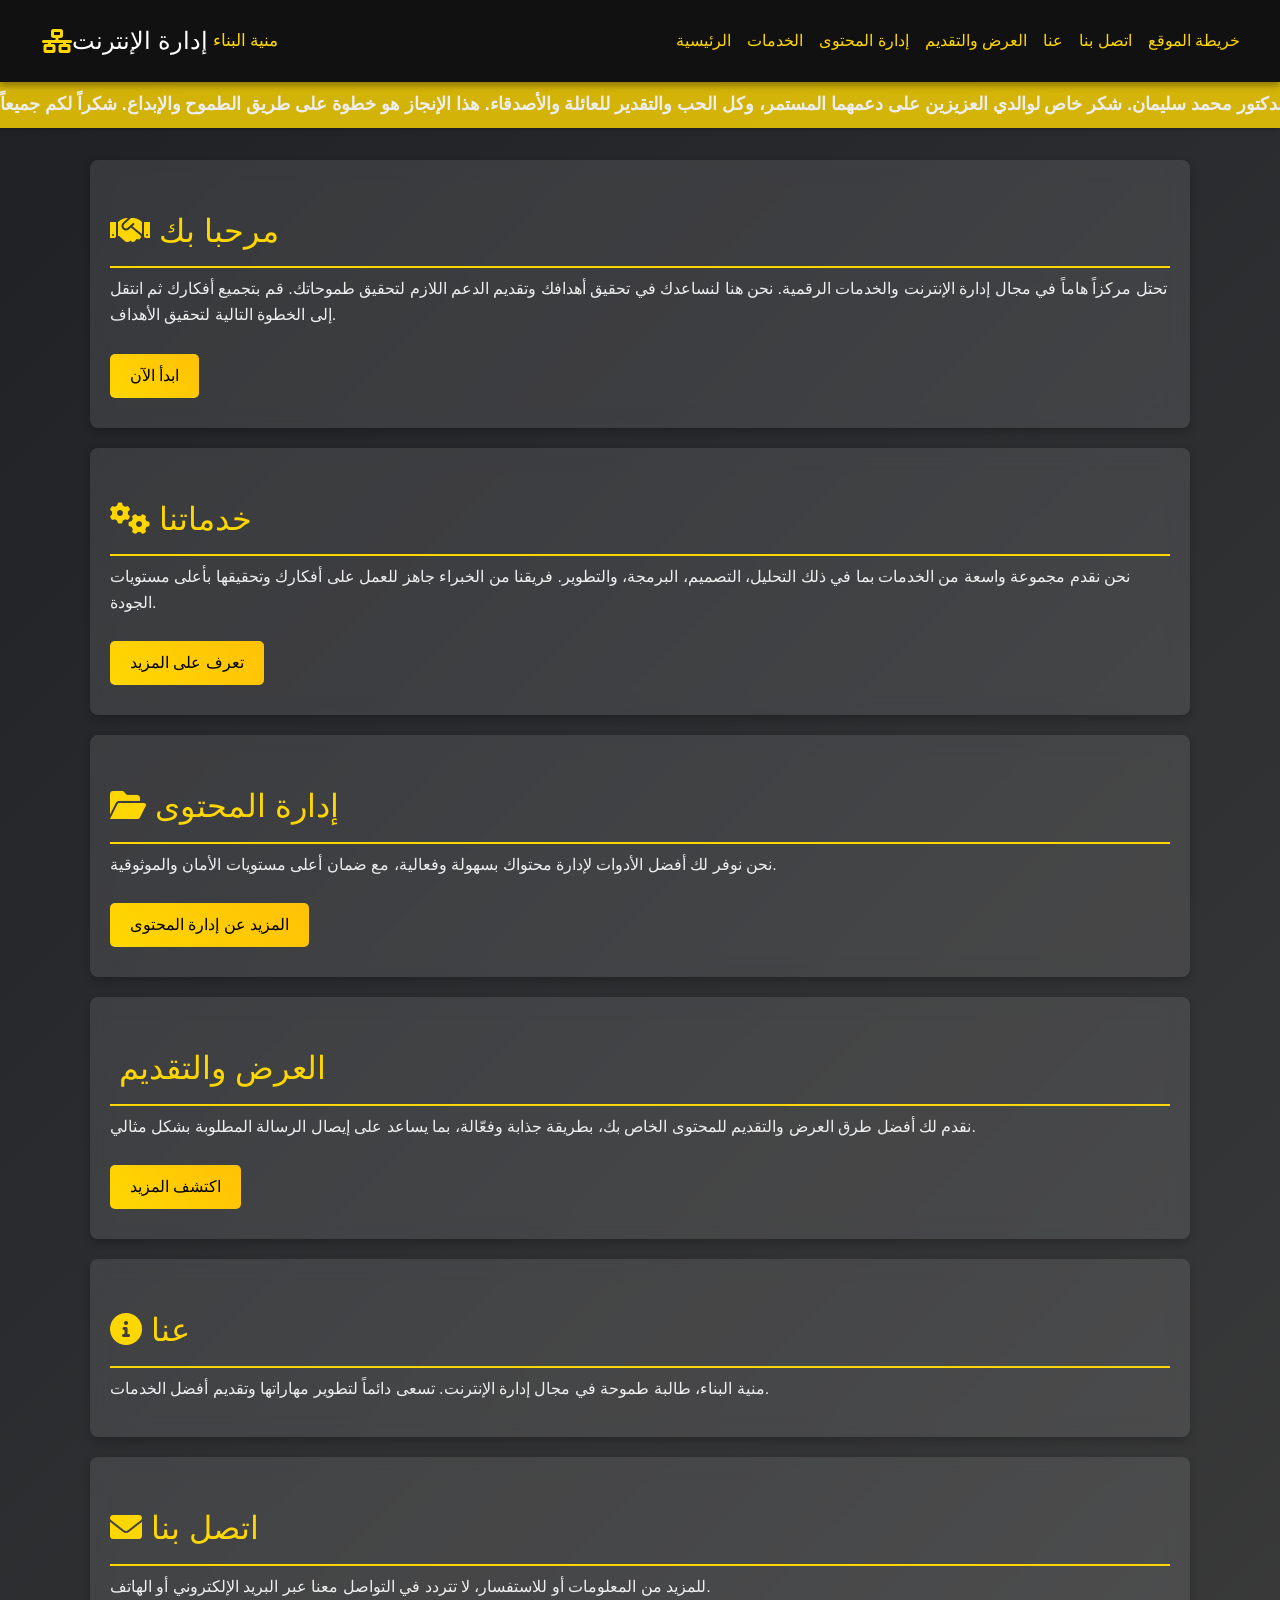
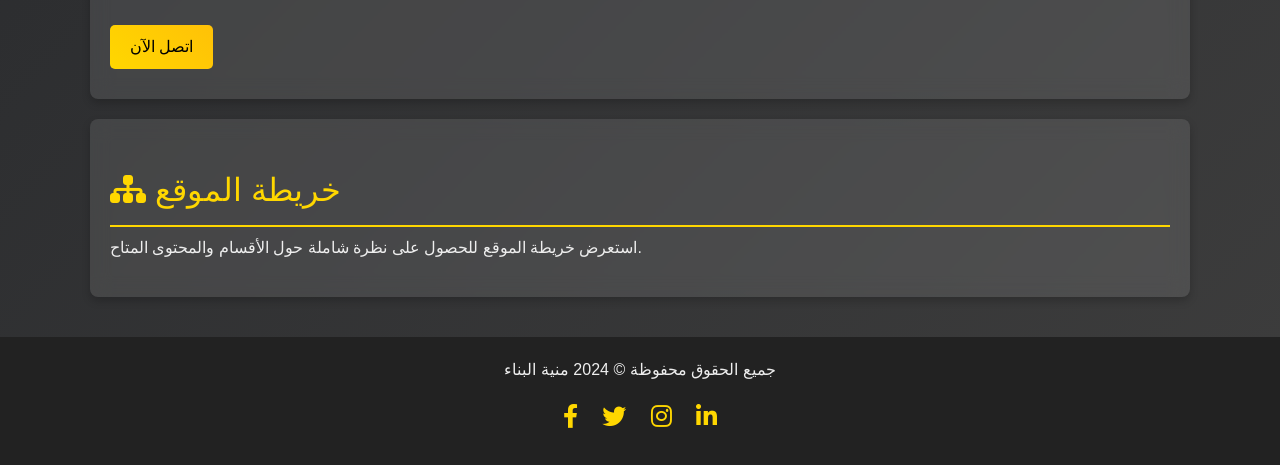
<file: index.html>
<!DOCTYPE html>
<html lang="ar">
<head>
    <meta charset="UTF-8">
    <meta name="viewport" content="width=device-width, initial-scale=1.0">
    <title>إدارة الإنترنت - منية البناء</title>
    <link rel="stylesheet" href="https://cdnjs.cloudflare.com/ajax/libs/font-awesome/6.0.0-beta3/css/all.min.css">
    <link rel="stylesheet" href="https://cdnjs.cloudflare.com/ajax/libs/bootstrap/5.3.0/css/bootstrap.min.css">
    <link rel="stylesheet" href="https://cdnjs.cloudflare.com/ajax/libs/animate.css/4.1.1/animate.min.css">
    <link rel="icon" href="favicon.ico" type="image/x-icon">
    <style>
        body {
            font-family: 'Segoe UI', Tahoma, Geneva, Verdana, sans-serif;
            color: #333;
            background: linear-gradient(135deg, #1e2024, #3d3d3d);
            overflow-x: hidden;
        }
        header {
            background-color: #111;
            color: #fff;
            padding: 10px 20px;
            box-shadow: 0 4px 6px rgba(0,0,0,0.3);
            z-index: 1000;
            position: fixed;
            width: 100%;
            top: 0;
            left: 0;
        }
        .navbar-brand {
            font-size: 1.5em;
            display: flex;
            align-items: center;
        }
        .navbar-brand .icon {
            margin-left: 10px;
            color: #FFD700;
        }
        .navbar-brand .small-text {
            font-size: 0.7em;
            margin-left: 5px;
            color: #FFD700;
        }
        .navbar-nav .nav-link {
            color: #FFD700;
            text-decoration: none;
            font-size: 1em;
            padding: 5px 10px;
            border-radius: 5px;
            transition: background-color 0.3s, color 0.3s;
        }
        .navbar-nav .nav-link:hover {
            background-color: #FFD700;
            color: #111;
        }
        .container {
            padding: 160px 20px 20px; /* تعديل padding لاحتواء الشريط الإعلاني */
        }
        h2 {
            font-size: 2em;
            margin-top: 1em;
            color: #FFD700;
            border-bottom: 2px solid #FFD700;
            padding-bottom: 0.5em;
        }
        p {
            line-height: 1.6;
            color: #eee;
        }
        .section {
            background: rgba(255, 255, 255, 0.1);
            padding: 20px;
            border-radius: 8px;
            box-shadow: 0 4px 8px rgba(0,0,0,0.2);
            margin-bottom: 20px;
            backdrop-filter: blur(10px);
        }
        .section button {
            background: linear-gradient(45deg, #FFD700, #FFC107);
            border: none;
            color: #000;
            padding: 10px 20px;
            font-size: 1em;
            margin: 10px 0;
            border-radius: 5px;
            cursor: pointer;
            transition: background 0.3s, transform 0.3s;
        }
        .section button:hover {
            background: linear-gradient(45deg, #FFC107, #FFD700);
            transform: scale(1.05);
        }
        footer {
            background-color: #222;
            color: #fff;
            text-align: center;
            padding: 20px 0;
        }
        footer .social-icons {
            margin: 10px 0;
        }
        footer .social-icons a {
            color: #FFD700;
            margin: 0 10px;
            font-size: 1.5em;
            transition: color 0.3s;
        }
        footer .social-icons a:hover {
            color: #FFC107;
        }

        /* الشريط الإعلاني */
        .news-ticker {
            background-color: rgba(255, 215, 0, 0.8); /* خلفية شبه شفافة ذهبية */
            color: #111;
            overflow: hidden;
            white-space: nowrap;
            box-shadow: 0 2px 4px rgba(0, 0, 0, 0.2);
            font-size: 1.1em;
            font-weight: bold;
            position: fixed;
            top: 80px; /* جعل النص ينزل قليلاً إلى الأسفل */
            width: 100%;
            z-index: 999;
        }

        .news-ticker p {
            display: inline-block;
            padding: 10px 0;
            animation: scroll 30s linear infinite; /* زيادة الوقت لجعل الحركة أبطأ */
            margin: 0;
        }

        @keyframes scroll {
            from {
                transform: translateX(-100%); /* يبدأ من اليسار */
            }
            to {
                transform: translateX(100%); /* ينتهي في اليمين */
            }
        }

        .statistics-container {
            display: flex;
            justify-content: center;
            gap: 40px;
            margin-top: 20px;
        }
        .statistic {
            text-align: center;
            color: #FFD700;
        }
        .statistic-number {
            font-size: 2em;
            font-weight: bold;
        }
    </style>
</head>
<body>
    <header>
        <nav class="navbar navbar-expand-lg navbar-dark">
            <div class="container-fluid">
                <a class="navbar-brand" href="#">
                    <i class="fas fa-network-wired icon"></i> إدارة الإنترنت
                    <span class="small-text">منية البناء</span>
                </a>
                <button class="navbar-toggler" type="button" data-bs-toggle="collapse" data-bs-target="#navbarNav" aria-controls="navbarNav" aria-expanded="false" aria-label="Toggle navigation">
                    <span class="navbar-toggler-icon"></span>
                </button>
                <div class="collapse navbar-collapse" id="navbarNav">
                    <ul class="navbar-nav ms-auto">
                        <li class="nav-item">
                            <a class="nav-link" href="#home">الرئيسية</a>
                        </li>
                        <li class="nav-item">
                            <a class="nav-link" href="#services">الخدمات</a>
                        </li>
                        <li class="nav-item">
                            <a class="nav-link" href="#content-management">إدارة المحتوى</a>
                        </li>
                        <li class="nav-item">
                            <a class="nav-link" href="#presentation">العرض والتقديم</a>
                        </li>
                        <li class="nav-item">
                            <a class="nav-link" href="#about">عنا</a>
                        </li>
                        <li class="nav-item">
                            <a class="nav-link" href="#contact">اتصل بنا</a>
                        </li>
                        <li class="nav-item">
                            <a class="nav-link" href="#sitemap">خريطة الموقع</a>
                        </li>
                    </ul>
                </div>
            </div>
         </nav>
    </header>

    <!-- شريط إعلاني متحرك -->
    <div class="news-ticker">
        <p>هذا المشروع تم إنجازه بواسطة الطالبة منية عبدالحكيم البناء بإشراف الدكتور محمد سليمان. شكر خاص لوالدي العزيزين على دعمهما المستمر، وكل الحب والتقدير للعائلة والأصدقاء. هذا الإنجاز هو خطوة على طريق الطموح والإبداع. شكراً لكم جميعاً!</p>
    </div>

    <div class="container" id="home">
        <section class="section animate__animated animate__fadeInUp">
            <h2><i class="fas fa-handshake icon"></i> مرحبا بك</h2>
            <p>تحتل مركزاً هاماً في مجال إدارة الإنترنت والخدمات الرقمية. نحن هنا لنساعدك في تحقيق أهدافك وتقديم الدعم اللازم لتحقيق طموحاتك. قم بتجميع أفكارك ثم انتقل إلى الخطوة التالية لتحقيق الأهداف.</p>
            <button>ابدأ الآن</button>
        </section>

        <section id="services" class="section animate__animated animate__fadeInUp">
            <h2><i class="fas fa-cogs icon"></i> خدماتنا</h2>
            <p>نحن نقدم مجموعة واسعة من الخدمات بما في ذلك التحليل، التصميم، البرمجة، والتطوير. فريقنا من الخبراء جاهز للعمل على أفكارك وتحقيقها بأعلى مستويات الجودة.</p>
            <button>تعرف على المزيد</button>
        </section>

        <section id="content-management" class="section animate__animated animate__fadeInUp">
            <h2><i class="fas fa-folder-open icon"></i> إدارة المحتوى</h2>
            <p>نحن نوفر لك أفضل الأدوات لإدارة محتواك بسهولة وفعالية، مع ضمان أعلى مستويات الأمان والموثوقية.</p>
            <button>المزيد عن إدارة المحتوى</button>
        </section>

        <section id="presentation" class="section animate__animated animate__fadeInUp">
            <h2><i class="fas fa-presentation icon"></i> العرض والتقديم</h2>
            <p>نقدم لك أفضل طرق العرض والتقديم للمحتوى الخاص بك، بطريقة جذابة وفعّالة، بما يساعد على إيصال الرسالة المطلوبة بشكل مثالي.</p>
            <button>اكتشف المزيد</button>
        </section>

        <section id="about" class="section animate__animated animate__fadeInUp">
            <h2><i class="fas fa-info-circle icon"></i> عنا</h2>
            <p>منية البناء، طالبة طموحة في مجال إدارة الإنترنت. تسعى دائماً لتطوير مهاراتها وتقديم أفضل الخدمات.</p>
        </section>

        <section id="contact" class="section animate__animated animate__fadeInUp">
            <h2><i class="fas fa-envelope icon"></i> اتصل بنا</h2>
            <p>للمزيد من المعلومات أو للاستفسار، لا تتردد في التواصل معنا عبر البريد الإلكتروني أو الهاتف.</p>
            <button>اتصل الآن</button>
        </section>

        <section id="sitemap" class="section animate__animated animate__fadeInUp">
            <h2><i class="fas fa-sitemap icon"></i> خريطة الموقع</h2>
            <p>استعرض خريطة الموقع للحصول على نظرة شاملة حول الأقسام والمحتوى المتاح.</p>
        </section>
    </div>

    <footer>
        <p>جميع الحقوق محفوظة &copy; 2024 منية البناء</p>
        <div class="social-icons">
            <a href="#"><i class="fab fa-facebook-f"></i></a>
            <a href="#"><i class="fab fa-twitter"></i></a>
            <a href="#"><i class="fab fa-instagram"></i></a>
            <a href="#"><i class="fab fa-linkedin-in"></i></a>
        </div>
    </footer>

    <script src="https://cdnjs.cloudflare.com/ajax/libs/bootstrap/5.3.0/js/bootstrap.bundle.min.js"></script>
</body>
</html>
</file>
